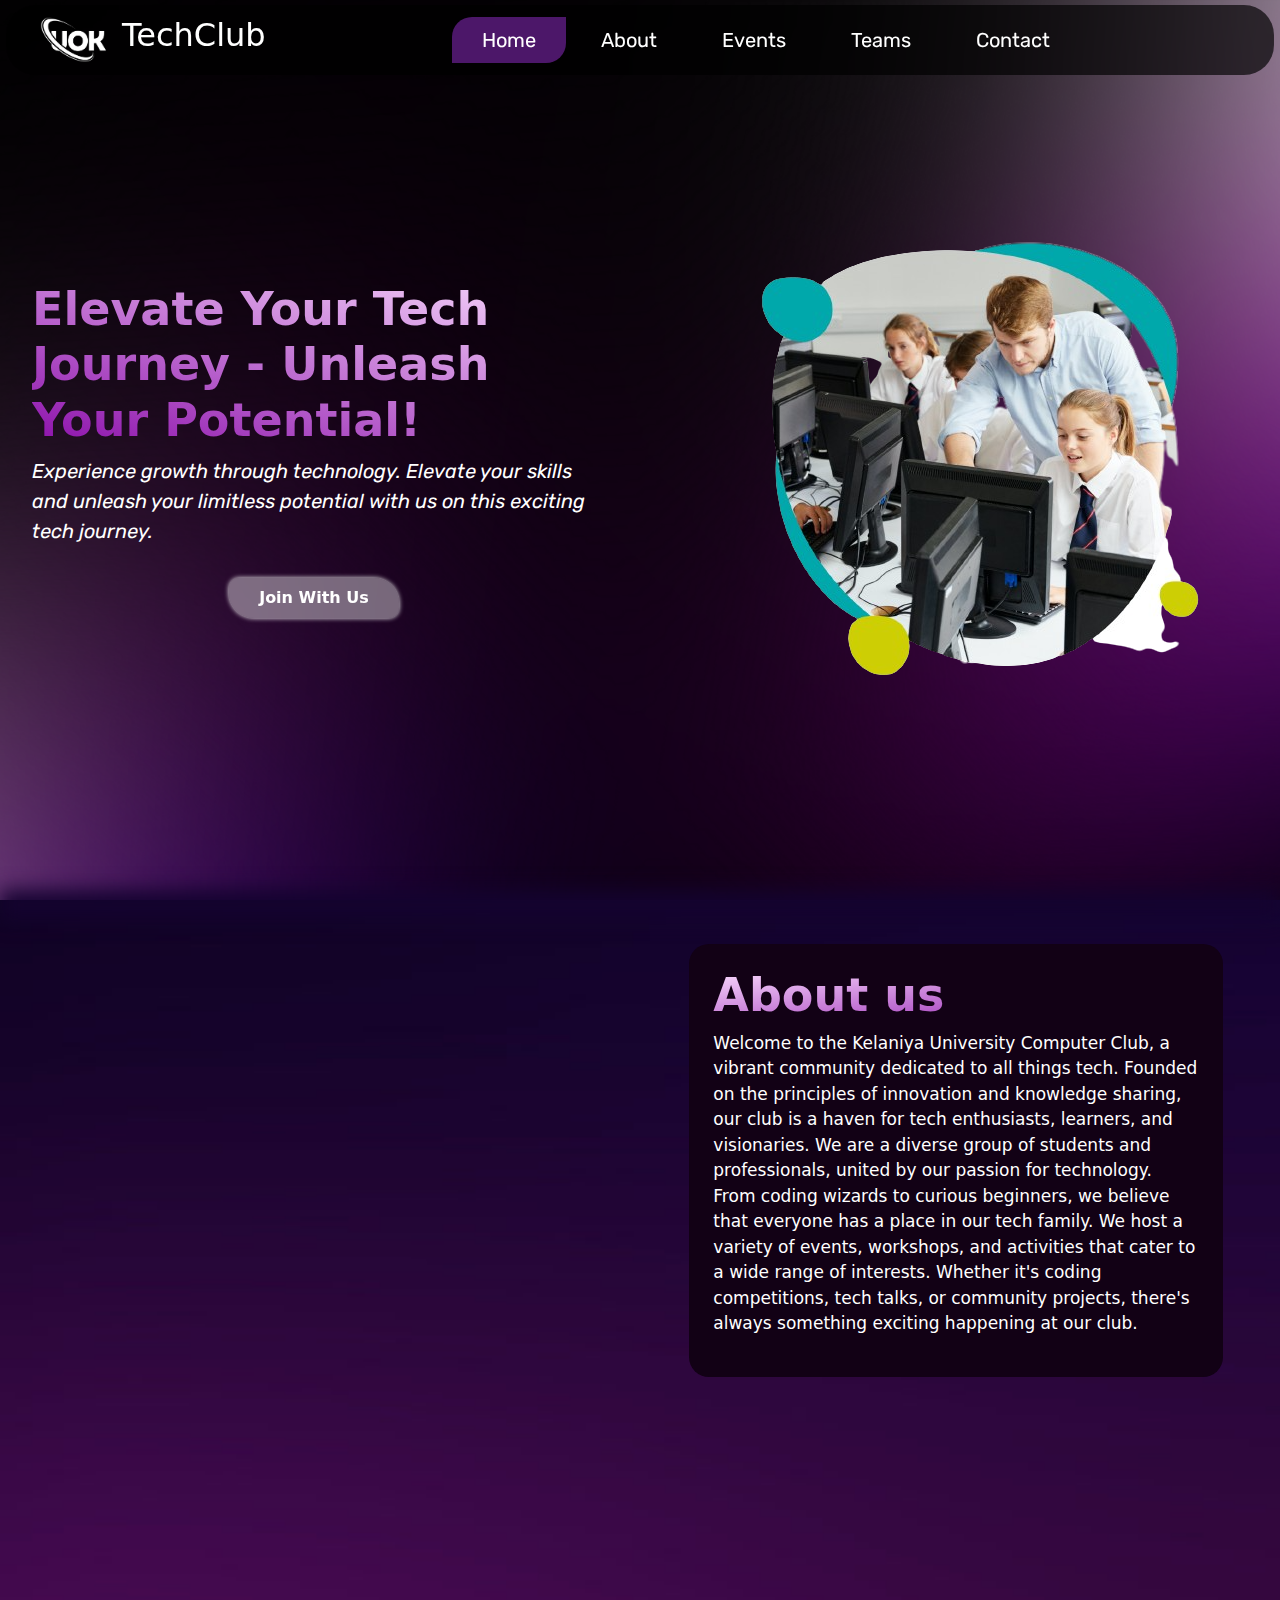
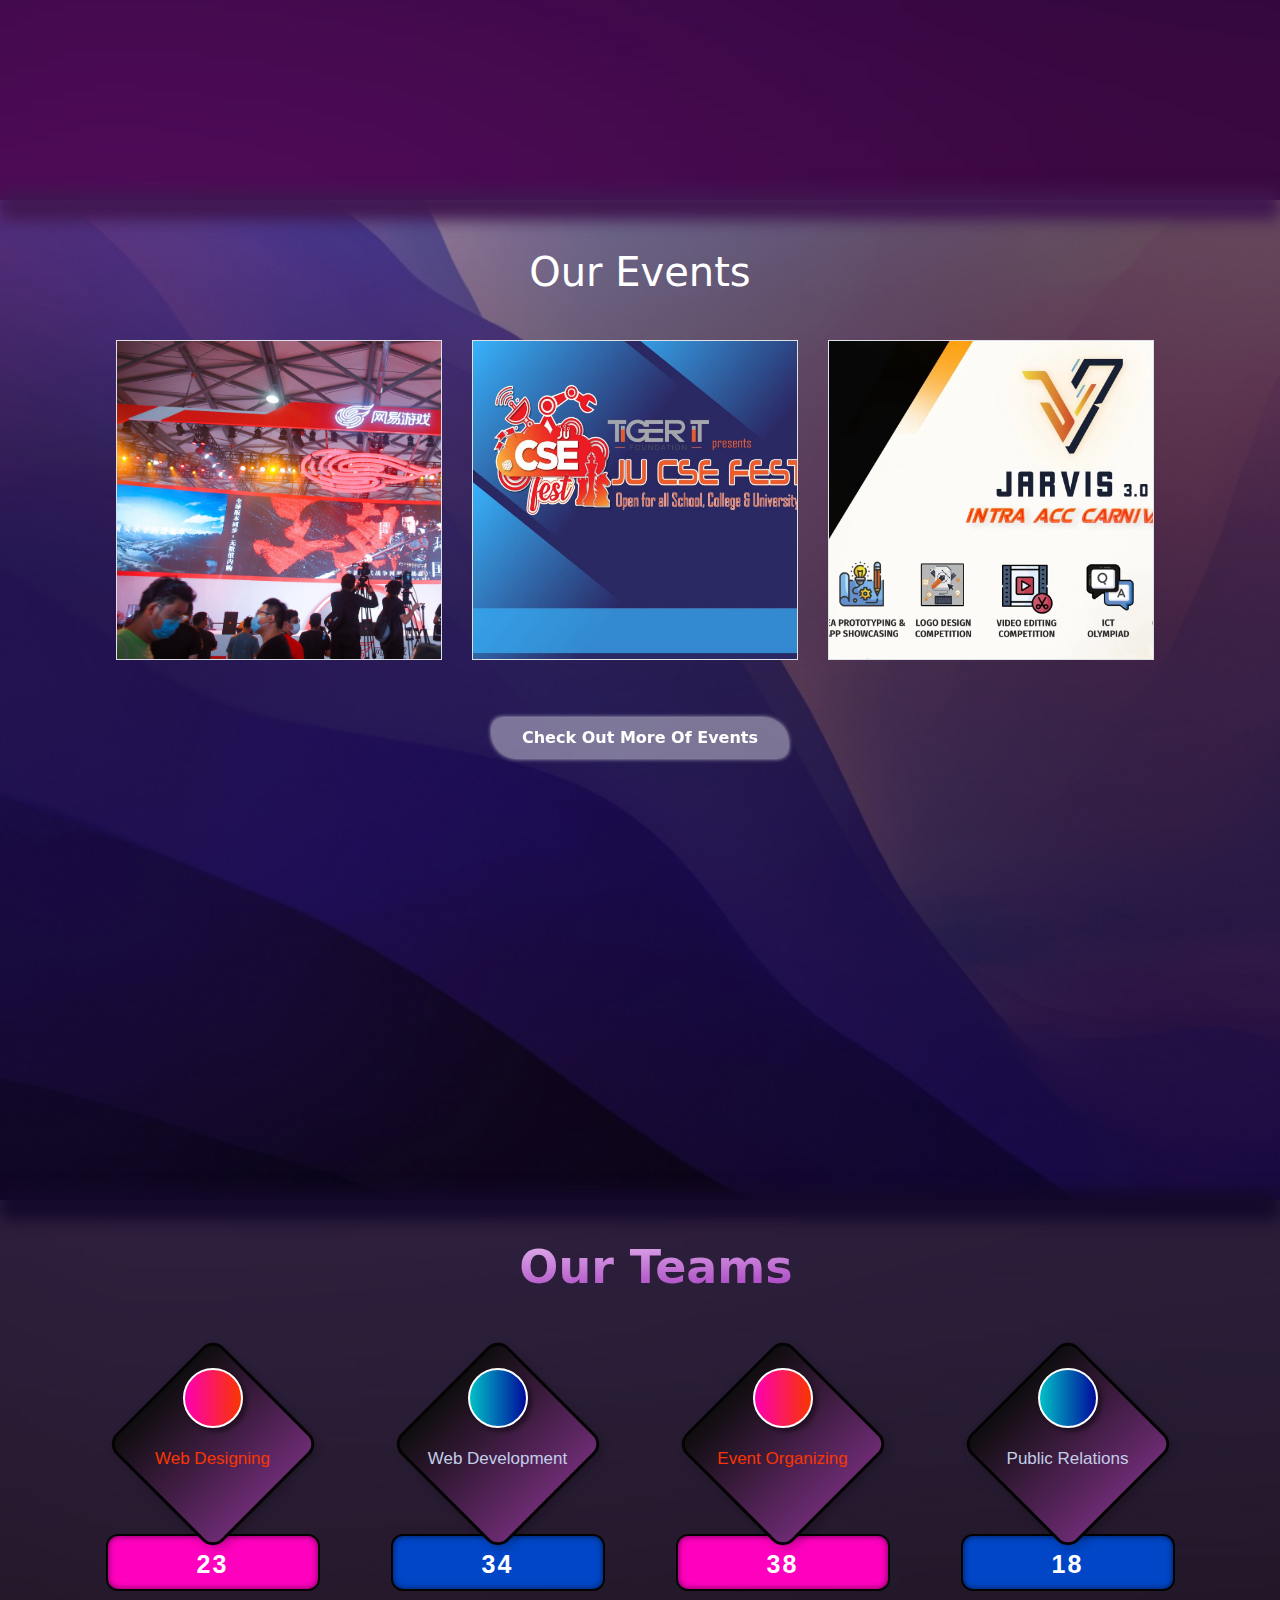
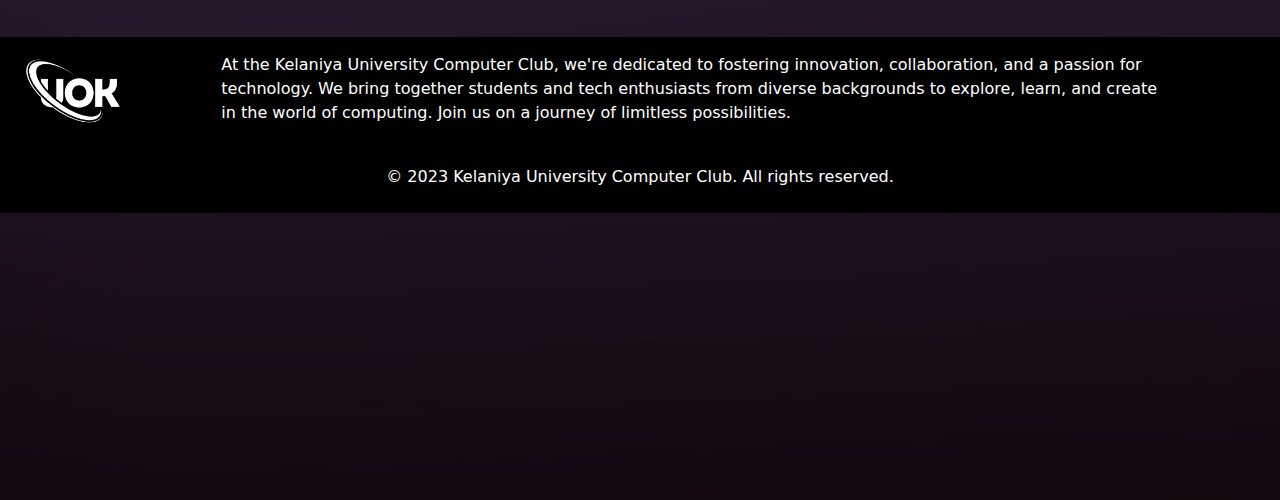
<file: index.html>
<!DOCTYPE html>
<html lang="en">
  <head>
    <meta charset="UTF-8" />
    <meta name="viewport" content="width=device-width, initial-scale=1.0" />
    <link rel="stylesheet" href="./styles/bootstrap.min.css" />
    <link rel="stylesheet" href="./styles/main.css" />
    <link rel="stylesheet" href="styles/login.css" />
    <link rel="shortcut icon" href="img/kelaniya.png" type="image/x-icon" />
    <script
      src="https://cdnjs.cloudflare.com/ajax/libs/jquery/3.7.1/jquery.min.js"
      integrity="sha512-v2CJ7UaYy4JwqLDIrZUI/4hqeoQieOmAZNXBeQyjo21dadnwR+8ZaIJVT8EE2iyI61OV8e6M8PP2/4hpQINQ/g=="
      crossorigin="anonymous"
      referrerpolicy="no-referrer"
    ></script>
    <link
      rel="stylesheet"
      href="https://cdnjs.cloudflare.com/ajax/libs/font-awesome/6.4.2/css/all.min.css"
      integrity="sha512-z3gLpd7yknf1YoNbCzqRKc4qyor8gaKU1qmn+CShxbuBusANI9QpRohGBreCFkKxLhei6S9CQXFEbbKuqLg0DA=="
      crossorigin="anonymous"
      referrerpolicy="no-referrer"
    />
    <script src="scripts/main.js"></script>

    <link href="https://unpkg.com/aos@2.3.1/dist/aos.css" rel="stylesheet" />
    <script src="https://unpkg.com/aos@2.3.1/dist/aos.js"></script>

    <title>TechCLUB</title>
  </head>
  <body>
    <header>
      <div class="d-flex align-items-center tech">
        <img src="img/logo.png" alt="" class="logo d-none d-lg-flex" />
        <h2>TechClub</h2>
      </div>
      <nav class="nav-list d-none d-lg-flex">
        <a href="#" class="active">Home</a>
        <a href="about.html">About</a>
        <a href="event.html">Events</a>
        <a href="teams.html">Teams</a>
        <a href="contact.html">Contact</a>
      </nav>
      <a href="about.html">
        <i class="fa-solid fa-circle-info d-flex d-lg-none"></i>
      </a>
      <a href="event.html"
        ><i class="fa-solid fa-camera d-flex d-lg-none"></i
      ></a>
      <a href="teams.html"
        ><i class="fa-solid fa-users d-flex d-lg-none"></i
      ></a>
      <a href="contact.html"
        ><i class="fa-solid fa-phone-volume d-flex d-lg-none"></i
      ></a>
    </header>

    <main>
      <section id="home">
        <div class="row min-vh-100">
          <div
            class="col-12 col-lg-6 min-vh-100 d-flex justify-content-center align-items-center"
          >
            <div class="p-3 m-3">
              <span class="slogan">
                <h1>Elevate Your Tech Journey - Unleash Your Potential!</h1>
                <p>
                  Experience growth through technology. Elevate your skills and
                  unleash your limitless potential with us on this exciting tech
                  journey.
                </p>
              </span>
              <div class="row">
                <div class="col-12 d-flex justify-content-center">
                  <a href="login.html"
                    ><button class="btn btn-primary mt-3">
                      Join With Us
                    </button></a
                  >
                </div>
              </div>
            </div>
          </div>
          <div
            class="col-12 col-lg-6 min-vh-100 d-flex justify-content-center align-items-center"
          >
            
            <img src="./img/home.png" class="img-fluid" />
          </div>
        </div>
      </section>
      <section id="about" class="min-vh-100">
        <div class="row">
          <div class="row d-flex justify-content-center align-items-center">
            <div class="col-12 col-lg-6 m-2 p-5" data-aos="fade-right">
              <img src="img/batch.jpg" alt="" class="w-100" />
            </div>
            <div class="col-12 col-lg-5 p-5 p-lg-4 m-5 m-lg-4 about-text">
              <h1>About us</h1>
              <p>
                Welcome to the Kelaniya University Computer Club, a vibrant
                community dedicated to all things tech. Founded on the
                principles of innovation and knowledge sharing, our club is a
                haven for tech enthusiasts, learners, and visionaries. We are a
                diverse group of students and professionals, united by our
                passion for technology. From coding wizards to curious
                beginners, we believe that everyone has a place in our tech
                family. We host a variety of events, workshops, and activities
                that cater to a wide range of interests. Whether it's coding
                competitions, tech talks, or community projects, there's always
                something exciting happening at our club.
              </p>
            </div>
          </div>
        </div>
      </section>
      <section id="events">
        <div class="row d-flex">
          <div class="col-12 event-title p-5">
            <h1>Our Events</h1>
          </div>
          <div class="col-12 event-container min-vh-100">
            <div class="row d-flex justify-content-center">
              <div
                class="col-8 col-lg-3 border position-relative d-flex justify-content-center align-items-center img1"
              >
                <div
                  class="position-absolute bg-black fs-3 d-none p-2 rounded-5 title-container"
                >
                  CYBER GAMING FIRST
                </div>
              </div>
              <div
                class="col-8 col-lg-3 border position-relative d-flex justify-content-center align-items-center img2"
              >
                <div
                  class="position-absolute bg-black fs-3 d-none p-2 rounded-5 title-container"
                >
                  CS FESTIVAL
                </div>
              </div>
              <div
                class="col-8 col-lg-3 border position-relative d-flex justify-content-center align-items-center img3"
              >
                <div
                  class="position-absolute bg-black fs-3 d-none p-2 rounded-5 title-container"
                >
                  JARVIS
                </div>
              </div>
            </div>
            <div class="d-flex justify-content-center">
              <a href="event.html"
                ><button class="btn btn-primary mt-1 mt-lg-5">
                  Check Out More Of Events
                </button></a
              >
            </div>
          </div>
        </div>
      </section>
      <section id="teams" class="min-vh-100">
        <div class="row">
          <div class="col-12 m-3 p-4 team-text">
            <h1>Our Teams</h1>
          </div>
        </div>
        <div class="container">
          <div class="row">
            <div class="col-md-3 col-sm-6">
              <div class="counter">
                <div class="counter-content">
                  <div class="counter-icon">
                    <i class="fa fa-globe"></i>
                  </div>
                  <h3>Web Designing</h3>
                </div>
                <span class="counter-value">23</span>
              </div>
            </div>
            <div class="col-md-3 col-sm-6">
              <div class="counter green">
                <div class="counter-content">
                  <div class="counter-icon">
                    <i class="fa-solid fa-laptop-code"></i>
                  </div>
                  <h3>Web Development</h3>
                </div>
                <span class="counter-value">34</span>
              </div>
            </div>
            <div class="col-md-3 col-sm-6">
              <div class="counter">
                <div class="counter-content">
                  <div class="counter-icon">
                    <i class="fa-solid fa-camera-retro"></i>
                  </div>
                  <h3>Event Organizing</h3>
                </div>
                <span class="counter-value">38</span>
              </div>
            </div>
            <div class="col-md-3 col-sm-6" id="countdown-placeholder">
              <div class="counter green">
                <div class="counter-content">
                  <div class="counter-icon">
                    <i class="fa-solid fa-person"></i>
                  </div>
                  <h3>Public Relations</h3>
                </div>
                <span class="counter-value">18</span>
              </div>
            </div>
          </div>
        </div>
        <div class="row bg-black mt-5">
          <footer class="">
            <div class="row">
              <div class="col-2 p-3">
                <img src="img/logo.png" alt="" class="w-75 d-none d-lg-flex" />
              </div>

              <div class="col-12 col-lg-9 p-4 p-lg-3">
                <p>
                  At the Kelaniya University Computer Club, we're dedicated to
                  fostering innovation, collaboration, and a passion for
                  technology. We bring together students and tech enthusiasts
                  from diverse backgrounds to explore, learn, and create in the
                  world of computing. Join us on a journey of limitless
                  possibilities.
                </p>
              </div>
            </div>

            <div class="row media-icon">
              <div class="col-12 d-flex justify-content-center">
                <i class="fa-brands fa-square-facebook me-5"></i>
                <i class="fa-brands fa-square-instagram me-5"></i>
                <i class="fa-brands fa-twitter me-4"></i>
              </div>
            </div>
            <div class="row m-2">
              <p class="coryright-phara">
                &copy; 2023 Kelaniya University Computer Club. All rights
                reserved.
              </p>
            </div>
          </footer>
        </div>
      </section>
      <section id="contact"></section>
    </main>

    <script>
      AOS.init();
    </script>
  </body>
</html>
</file>
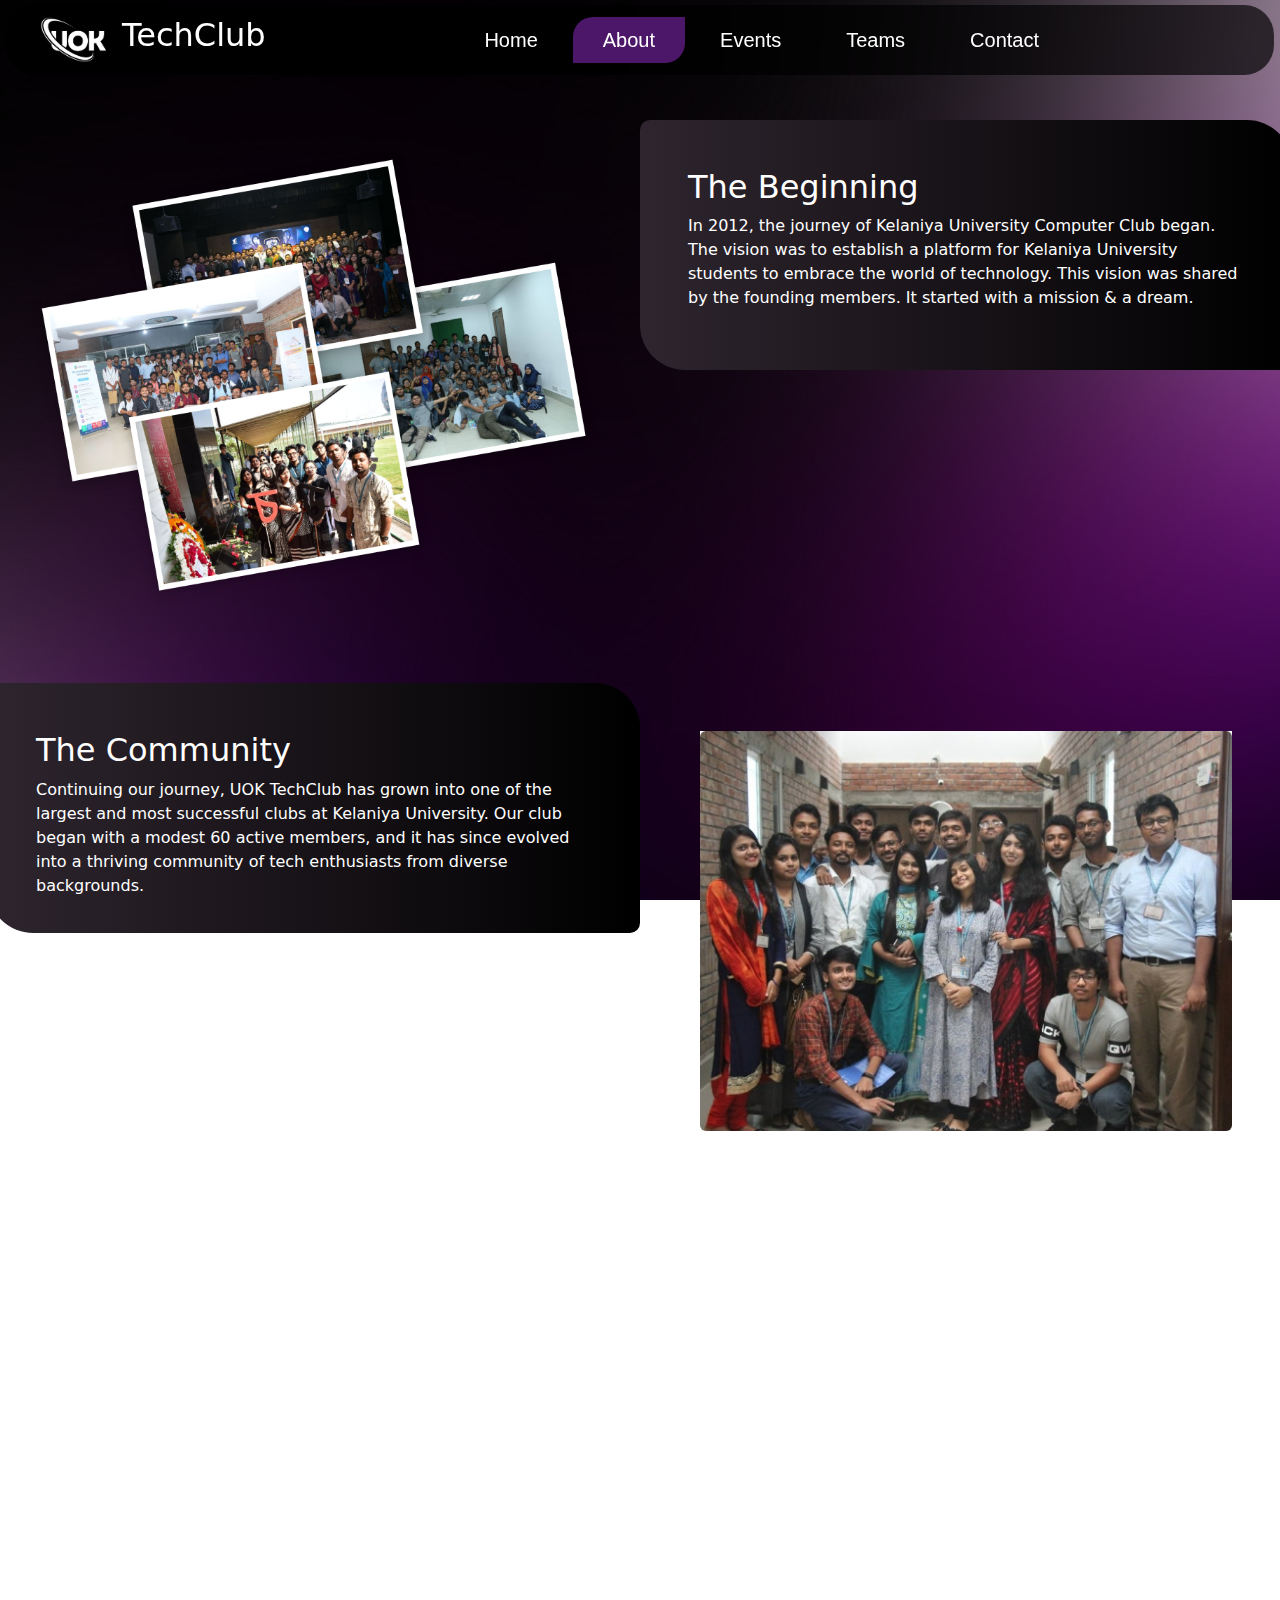
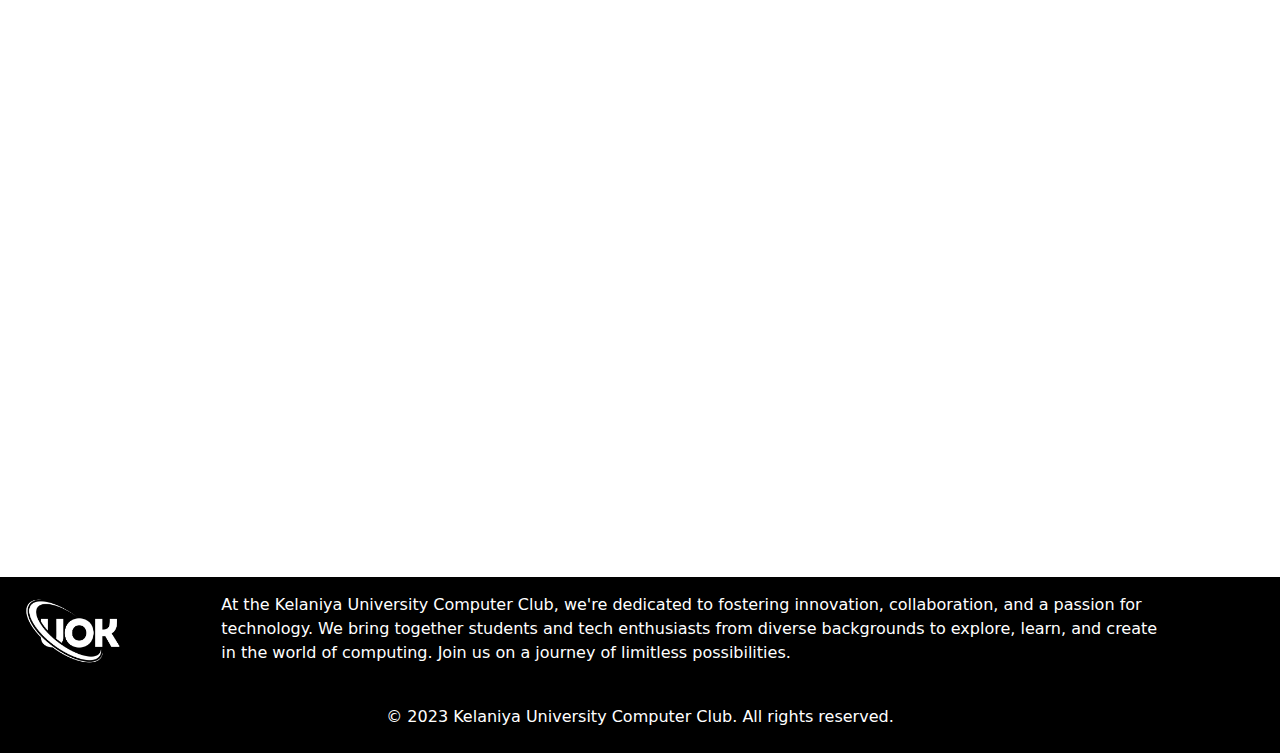
<file: about.html>
<!DOCTYPE html>
<html lang="en">
  <head>
    <meta charset="UTF-8" />
    <meta name="viewport" content="width=device-width, initial-scale=1.0" />
    <link rel="shortcut icon" href="img/kelaniya.png" type="image/x-icon">
    <link rel="stylesheet" href="styles/about.css" />
    <link rel="stylesheet" href="styles/bootstrap.min.css" />
    <link
      rel="stylesheet"
      href="https://cdnjs.cloudflare.com/ajax/libs/font-awesome/6.4.2/css/all.min.css"
      integrity="sha512-z3gLpd7yknf1YoNbCzqRKc4qyor8gaKU1qmn+CShxbuBusANI9QpRohGBreCFkKxLhei6S9CQXFEbbKuqLg0DA=="
      crossorigin="anonymous"
      referrerpolicy="no-referrer"
    />
    <link href="https://unpkg.com/aos@2.3.1/dist/aos.css" rel="stylesheet" />
    <script src="https://unpkg.com/aos@2.3.1/dist/aos.js"></script>

    <title>About</title>
  </head>
  <body>
    <header>
      <div class="d-flex align-items-center">
        <img src="img/logo.png" alt="" class="logo d-none d-lg-flex" />
        <h2>TechClub</h2>
      </div>
      <nav class="nav-list d-none d-lg-flex">
        <a href="index.html">Home</a>
        <a href="#" class="active">About</a>
        <a href="event.html">Events</a>
        <a href="teams.html">Teams</a>
        <a href="contact.html">Contact</a>
      </nav>
      <a href="index.html"
          ><i class="fa-solid fa-house d-flex d-lg-none"></i
        ></a>
      <a href="event.html"
        ><i class="fa-solid fa-camera d-flex d-lg-none"></i
      ></a>
      <a href="teams.html"
        ><i class="fa-solid fa-users d-flex d-lg-none"></i
      ></a>
      <a href="contact.html"
      ><i class="fa-solid fa-phone-volume d-flex d-lg-none"></i
    ></a>
    </header>

    <section id="info">
      <!--start  -->
      <div class="section info">
        <div class="layer"></div>
        <div class="content">
          <div class="box row">
            <div class="box-img oddbimg col-12 col-lg-6" data-aos="fade-up-right">
              <img src="img/history.png" alt=""  class="w-100 p-3 p-lg-4" />
            </div>
            <div class="box-content oddbcon col-12 col-lg-6 p-5" data-aos="fade-left">
              <h2>The Beginning</h2>
              <p>
                In 2012, the journey of Kelaniya University Computer Club began.
                The vision was to establish a platform for Kelaniya University
                students to embrace the world of technology. This vision was
                shared by the founding members. It started with a mission & a
                dream.
              </p>
            </div>
          </div>

          <div class="box row mb-5 mt-5">
            
            <div class="box-content evenbcon col-12 col-lg-6 p-5 order-1 order-lg-0" data-aos="fade-right" data-aos-delay="150">
              <h2>The Community</h2>
              <p>
                Continuing our journey, UOK TechClub has grown into one of the
                largest and most successful clubs at Kelaniya University. Our
                club began with a modest 60 active members, and it has since
                evolved into a thriving community of tech enthusiasts from
                diverse backgrounds.
              </p>
            </div>

            <div class="box-img evenbimg col-12 col-lg-6 order-0 order-lg-1" data-aos="fade-up-left" data-aos-delay="150">
              <img src="img/batch.jpg" alt="" class="w-100 p-3 p-lg-5"/>
            </div>
          </div>

          <div class="box row">
            <div class="box-img oddbimg col-12 col-lg-6" data-aos="fade-up-right" data-aos-delay="350">
              <img src="img/vission.jpg" alt="" class="w-100 p-3 p-lg-5"/>
            </div>
            <div class="box-content oddbcon col-12 col-lg-6 p-5" data-aos="fade-left" data-aos-delay="350">
              <h2>Our Vission</h2>
              <p>
                To be the driving force behind technological innovation and
                excellence at Kelaniya University, empowering students to shape
                a brighter future through technology.
              </p>
            </div>
          </div>

          <div class="box row">
            
            <div class="box-content evenbcon col-12 col-lg-6 p-5 order-1 order-lg-0" data-aos="fade-right" data-aos-delay="400">
              <h2>Our Mission</h2>
              <p>
                UOK TechClub started with a mission committed to its members to
                introduce them to the ever-changing information and technology
                world. We believe one always must stay rationalized if he/she
                wants to subsist in today’s competitive technology driven world.
              </p>
            </div>
            <div class="box-img evenbimg col-12 col-lg-6 order-0 order-lg-1" data-aos="fade-up-left" data-aos-delay="400">
              <img src="img/mission.jpg" alt="" class="w-100 p-3 p-lg-5"/>
            </div>
          </div>
        </div>
      </div>
    </section>
    <div class="row bg-black">
      <footer class="">
        <div class="row">
          <div class="col-2 p-3">
            <img src="img/logo.png" alt="" class="w-75 d-none d-lg-flex" />
          </div>

          <div class="col-12 col-lg-9 p-4 p-lg-3">
            <p>
              At the Kelaniya University Computer Club, we're dedicated to
              fostering innovation, collaboration, and a passion for technology.
              We bring together students and tech enthusiasts from diverse
              backgrounds to explore, learn, and create in the world of
              computing. Join us on a journey of limitless possibilities.
            </p>
          </div>
        </div>

        <div class="row media-icon">
          <div class="col-12 d-flex justify-content-center">
            <i class="fa-brands fa-square-facebook me-5"></i>
            <i class="fa-brands fa-square-instagram me-5"></i>
            <i class="fa-brands fa-twitter me-4"></i>
          </div>
        </div>
        <div class="row m-2">
          <p class="coryright-phara">
            &copy; 2023 Kelaniya University Computer Club. All rights reserved.
          </p>
        </div>
      </footer>
    </div>
    <script>
      AOS.init();
    </script>
  </body>
</html>
</file>
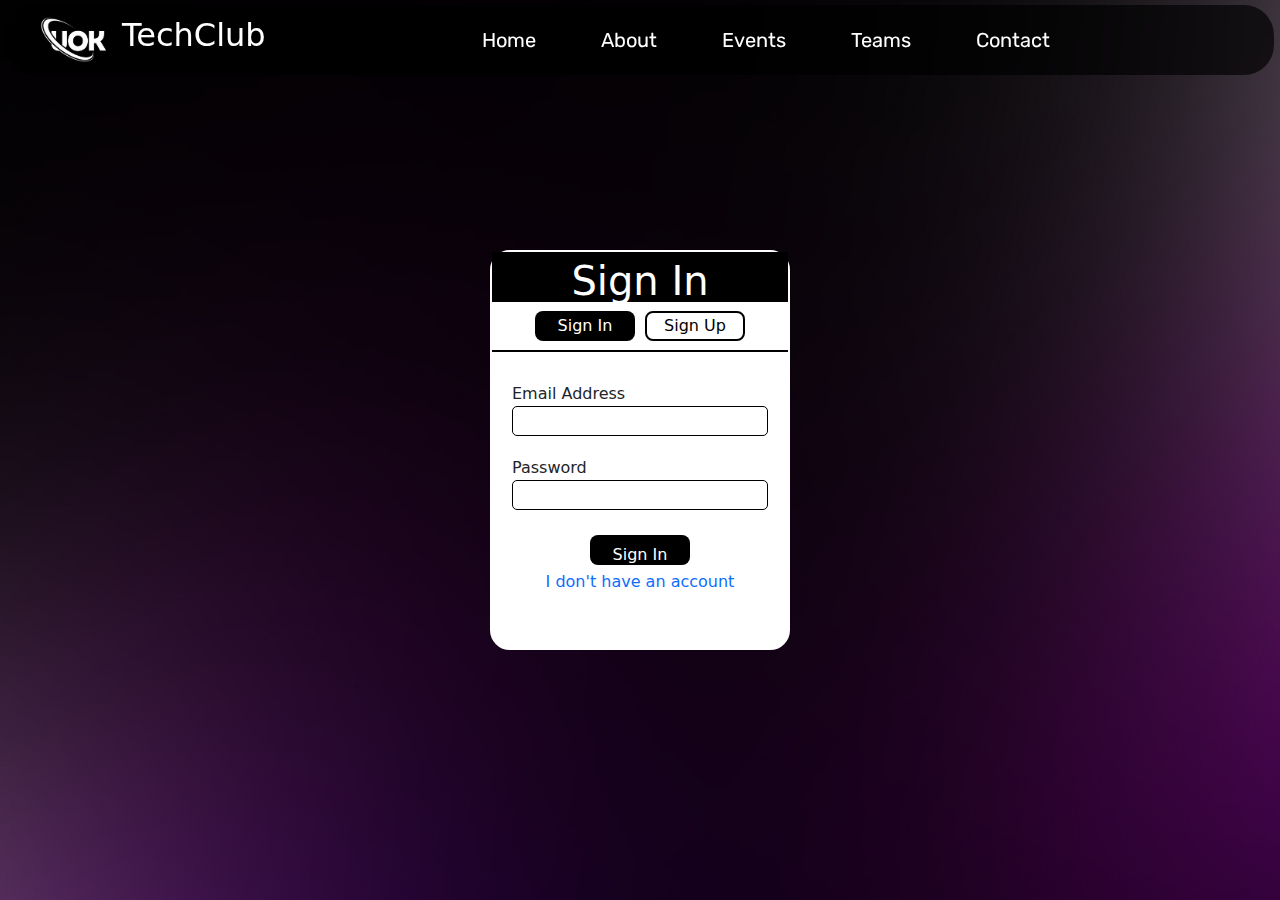
<file: login.html>
<!DOCTYPE html>
<html lang="en">
  <head>
    <meta charset="UTF-8" />
    <meta http-equiv="X-UA-Compatible" content="IE=edge" />
    <meta name="viewport" content="width=device-width, initial-scale=1.0" />
    <link rel="stylesheet" href="styles/login.css" />
    <link rel="stylesheet" href="styles/main.css" />
    <link rel="stylesheet" href="styles/bootstrap.min.css" />
    <link
      rel="stylesheet"
      href="https://cdnjs.cloudflare.com/ajax/libs/font-awesome/6.4.2/css/all.min.css"
      integrity="sha512-z3gLpd7yknf1YoNbCzqRKc4qyor8gaKU1qmn+CShxbuBusANI9QpRohGBreCFkKxLhei6S9CQXFEbbKuqLg0DA=="
      crossorigin="anonymous"
      referrerpolicy="no-referrer"
    />
    <title>Login</title>
  </head>
  <body>
    <div class="coontainer">
      <header>
        <div class="d-flex align-items-center tech">
          <img src="img/logo.png" alt="" class="logo d-none d-lg-flex" />
          <h2>TechClub</h2>
        </div>
        <nav class="nav-list d-none d-lg-flex">
          <a href="index.html">Home</a>
          <a href="about.html">About</a>
          <a href="event.html">Events</a>
          <a href="teams.html">Teams</a>
          <a href="contact.html">Contact</a>
        </nav>
        <a href="index.html"
          ><i class="fa-solid fa-house d-flex d-lg-none"></i
        ></a>
        <a href="event.html"
          ><i class="fa-solid fa-camera d-flex d-lg-none"></i
        ></a>
        <a href="teams.html"
          ><i class="fa-solid fa-users d-flex d-lg-none"></i
        ></a>
        <a href="contact.html"
          ><i class="fa-solid fa-phone-volume d-flex d-lg-none"></i
        ></a>
      </header>
      <div class="box">
        <div class="heading-container">
          <h1 class="heading">Sign In</h1>
        </div>
        <div class="button-set">
          <button type="button" class="button login-button">Sign In</button>
          <button type="button" class="button register-button">Sign Up</button>
        </div>
        <div class="form">
          <div class="group">
            <label>Email Address</label>
            <input type="text" class="input-form" />
          </div>
          <div class="group">
            <label>Password</label>
            <input type="password" class="input-form" />
          </div>
          <div class="group group-inline">
            <button type="button" class="button login-button btn-medium">
              Sign In
            </button>
            <a href="#" class="register">I don't have an account</a>
          </div>
        </div>
      </div>
    </div>
  </body>
</html>
</file>
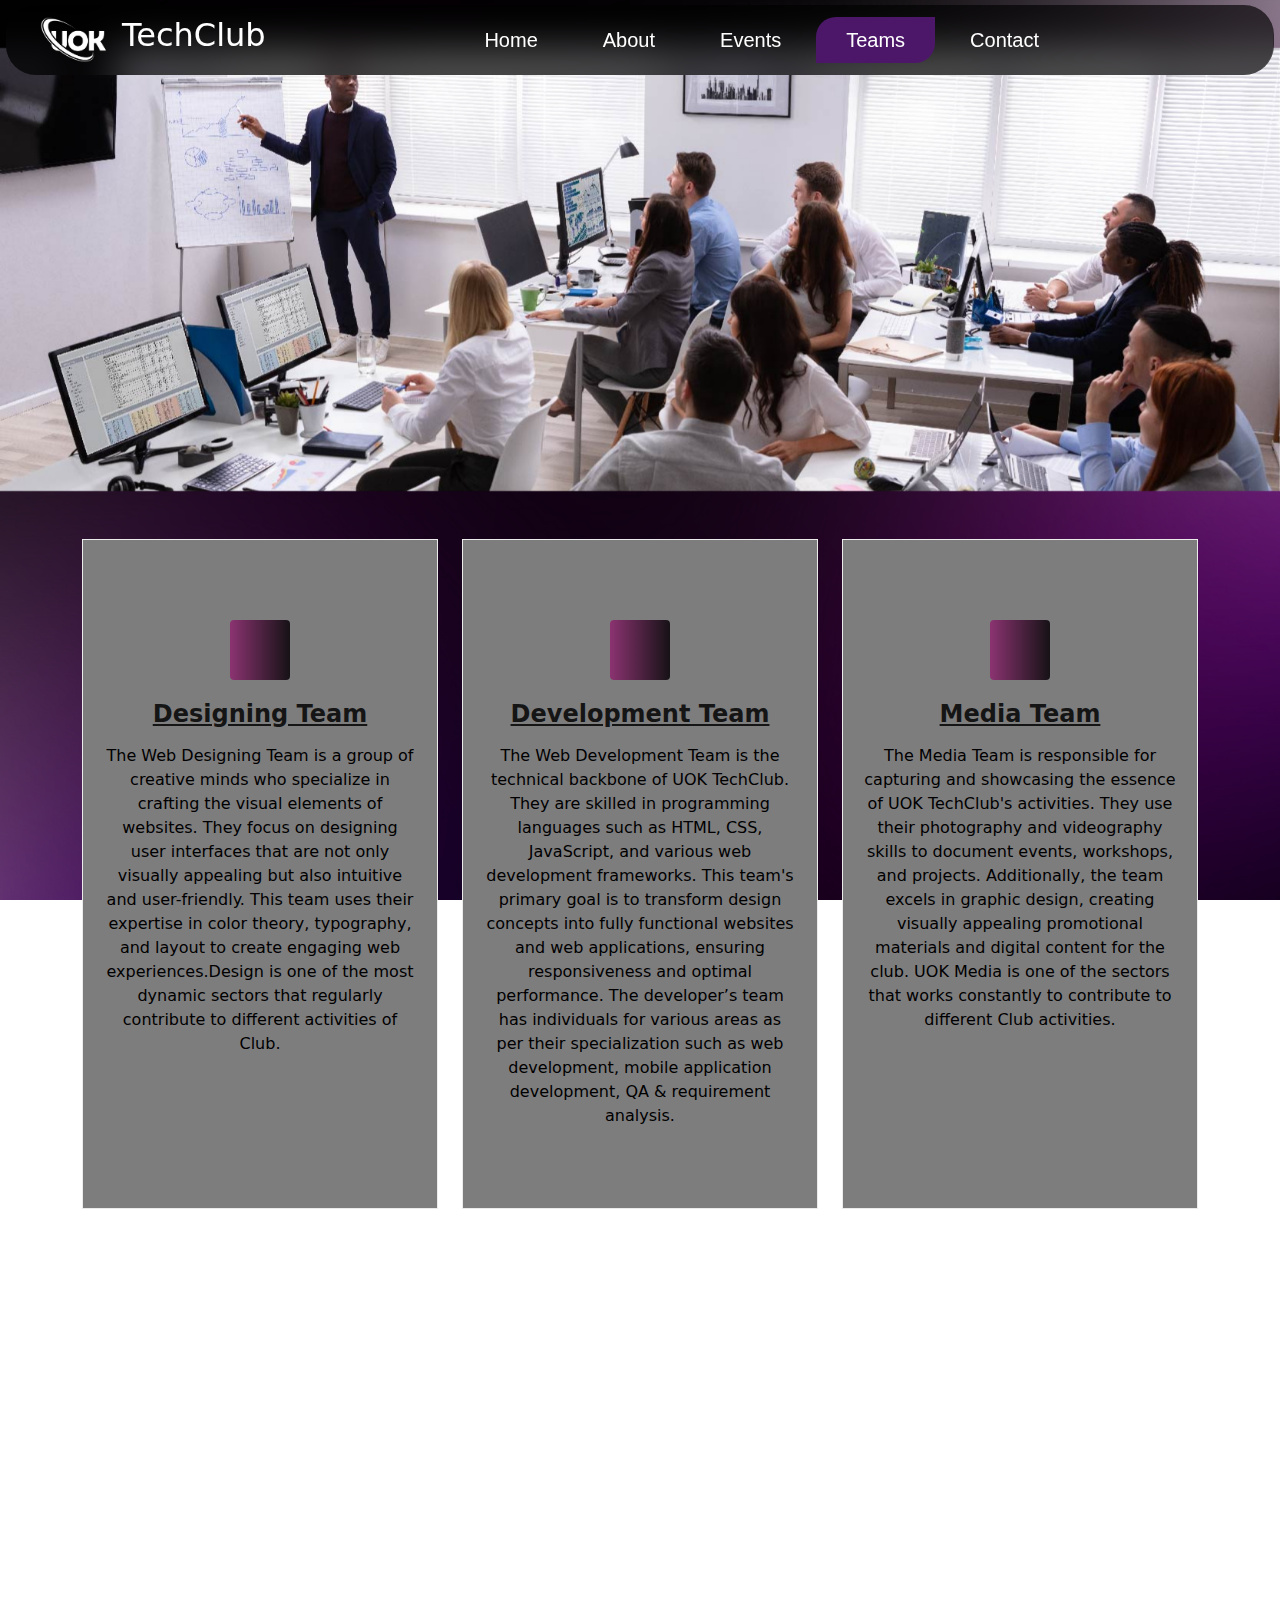
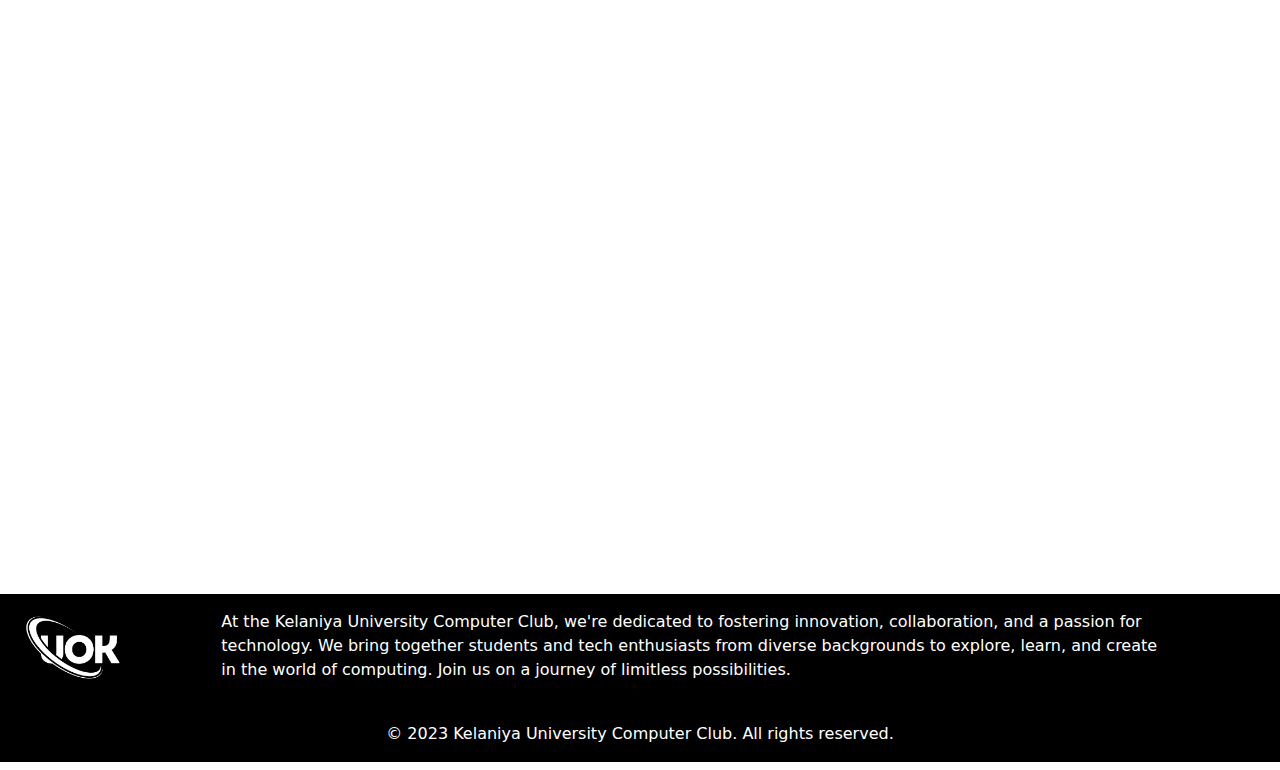
<file: teams.html>
<!DOCTYPE html>
<html lang="en">
  <head>
    <meta charset="UTF-8" />
    <meta name="viewport" content="width=device-width, initial-scale=1.0" />
    <link rel="shortcut icon" href="img/kelaniya.png" type="image/x-icon">
    <link rel="stylesheet" href="styles/teams.css" />
    <link rel="stylesheet" href="styles/login.css" />
    <link rel="stylesheet" href="styles/bootstrap.min.css" />
    <link
      rel="stylesheet"
      href="https://cdnjs.cloudflare.com/ajax/libs/font-awesome/6.4.2/css/all.min.css"
      integrity="sha512-z3gLpd7yknf1YoNbCzqRKc4qyor8gaKU1qmn+CShxbuBusANI9QpRohGBreCFkKxLhei6S9CQXFEbbKuqLg0DA=="
      crossorigin="anonymous"
      referrerpolicy="no-referrer"
    />
    <link href="https://unpkg.com/aos@2.3.1/dist/aos.css" rel="stylesheet" />
    <script src="https://unpkg.com/aos@2.3.1/dist/aos.js"></script>

    <title>Teams</title>
  </head>
  <body>
    <header>
      <div class="d-flex align-items-center">
        <img src="img/logo.png" alt="" class="logo d-none d-lg-flex" />
        <h2>TechClub</h2>
      </div>
      <nav class="nav-list d-none d-lg-flex">
        <a href="index.html">Home</a>
        <a href="about.html">About</a>
        <a href="event.html">Events</a>
        <a href="#" class="active">Teams</a>
        <a href="contact.html">Contact</a>
      </nav>
      <a href="index.html"
        ><i class="fa-solid fa-house d-flex d-lg-none"></i
      ></a>
      <a href="about.html">
        <i class="fa-solid fa-circle-info d-flex d-lg-none"></i>
      </a>
      <a href="event.html"
        ><i class="fa-solid fa-camera d-flex d-lg-none"></i
      ></a>
      <a href="contact.html"
        ><i class="fa-solid fa-phone-volume d-flex d-lg-none"></i
      ></a>
    </header>

    <section id="services" class="services">
      <div data-aos="fade-down">
        <!-- <div class="layer"></div> -->
        <img src="img/teambg.jpg" alt="" class="w-100 mt-5 mb-5" />
      </div>
      <div class="container" data-aos="fade-up">
        <div class="section-title"></div>

        <div class="row">
          <div
            class="col-lg-4 col-md-6 d-flex align-items-stretch"
            data-aos="zoom-in"
            data-aos-delay="100"
          >
            <div class="icon-box">
              <div class="icon">
                <i class="fa fa-globe"></i>
              </div>

              <h4><a href="" class="topic">Designing Team</a></h4>
              <p>
                The Web Designing Team is a group of creative minds who
                specialize in crafting the visual elements of websites. They
                focus on designing user interfaces that are not only visually
                appealing but also intuitive and user-friendly. This team uses
                their expertise in color theory, typography, and layout to
                create engaging web experiences.Design is one of the most
                dynamic sectors that regularly contribute to different
                activities of Club.
              </p>
            </div>
          </div>

          <div
            class="col-lg-4 col-md-6 d-flex align-items-stretch mt-4 mt-md-0"
            data-aos="zoom-in"
            data-aos-delay="200"
          >
            <div class="icon-box">
              <div class="icon">
                <i class="fa-solid fa-laptop-code"></i>
              </div>
              <h4><a href="" class="topic">Development Team</a></h4>
              <p>
                The Web Development Team is the technical backbone of UOK
                TechClub. They are skilled in programming languages such as
                HTML, CSS, JavaScript, and various web development frameworks.
                This team's primary goal is to transform design concepts into
                fully functional websites and web applications, ensuring
                responsiveness and optimal performance. The developer’s team has
                individuals for various areas as per their specialization such
                as web development, mobile application development, QA &
                requirement analysis.
              </p>
            </div>
          </div>

          <div
            class="col-lg-4 col-md-6 d-flex align-items-stretch mt-4 mt-lg-0"
            data-aos="zoom-in"
            data-aos-delay="300"
          >
            <div class="icon-box">
              <div class="icon">
                <i class="fa-solid fa-camera-retro"></i>
              </div>
              <h4><a href="" class="topic">Media Team</a></h4>
              <p>
                The Media Team is responsible for capturing and showcasing the
                essence of UOK TechClub's activities. They use their photography
                and videography skills to document events, workshops, and
                projects. Additionally, the team excels in graphic design,
                creating visually appealing promotional materials and digital
                content for the club. UOK Media is one of the sectors that works
                constantly to contribute to different Club activities.
              </p>
            </div>
          </div>

          <div
            class="col-lg-4 col-md-6 d-flex align-items-stretch mt-4"
            data-aos="zoom-in"
            data-aos-delay="100"
          >
            <div class="icon-box">
              <div class="icon">
                <i class="fa-solid fa-clapperboard"></i>
              </div>
              <h4><a href="" class="topic">Event Organizer Team</a></h4>
              <p>
                The Event Organizing Team is a dynamic group of individuals who
                excel in planning, coordinating, and executing various club
                activities. They are detail-oriented and ensure that events run
                seamlessly, from conceptualization and logistics management to
                participant engagement and post-event evaluation. UOK Event team
                is filled with energetic people who work hard to make every
                event successful on behalf of the club.
              </p>
            </div>
          </div>

          <div
            class="col-lg-4 col-md-6 d-flex align-items-stretch mt-4"
            data-aos="zoom-in"
            data-aos-delay="200"
          >
            <div class="icon-box">
              <div class="icon">
                <i class="fa-solid fa-person"></i>
              </div>
              <h4><a href="" class="topic">Public Relation Team</a></h4>
              <p>
                The Public Relations Team serves as the voice and face of UOK
                TechClub to the wider community. They manage external
                communications, maintain relationships with sponsors and
                partners, and promote the club's initiatives. Their role is
                vital in building a positive public image and expanding the
                club's reach. UOK Public Relations Team keeps the flow going
                inside Club.
              </p>
            </div>
          </div>

          <div
            class="col-lg-4 col-md-6 d-flex align-items-stretch mt-4"
            data-aos="zoom-in"
            data-aos-delay="300"
          >
            <div class="icon-box">
              <div class="icon">
                <i class="fa-solid fa-lightbulb"></i>
              </div>
              <h4><a href="" class="topic">Innovation and Projects Team</a></h4>
              <p>
                The Innovation and Projects Team is the engine of innovation
                within UOK TechClub. They are passionate about exploring
                emerging technologies, conducting research, and initiating
                practical projects. This team takes on ambitious challenges,
                develops innovative solutions, and contributes to the tech
                community through their hands-on work.
              </p>
            </div>
          </div>
        </div>
      </div>
      <div class="d-flex justify-content-center align-items-center p-4" data-aos="zoom-in-down">
        <iframe
          class=""
          width="560"
          height="315"
          src="https://www.youtube.com/embed/FbSZf4i5rJw?si=-oBYZsOLbVkqmYpA"
          title="YouTube video player"
          frameborder="0"
          allow="accelerometer; autoplay; clipboard-write; encrypted-media; gyroscope; picture-in-picture; web-share"
          allowfullscreen
        ></iframe>
      </div>
    </section>

    <footer class="bg-black mb-0">
      <div class="row">
        <div class="col-2 p-3">
          <img src="img/logo.png" alt="" class="w-75 d-none d-lg-flex" />
        </div>

        <div class="col-12 col-lg-9 p-4 p-lg-3">
          <p>
            At the Kelaniya University Computer Club, we're dedicated to
            fostering innovation, collaboration, and a passion for technology.
            We bring together students and tech enthusiasts from diverse
            backgrounds to explore, learn, and create in the world of computing.
            Join us on a journey of limitless possibilities.
          </p>
        </div>
      </div>

      <div class="row media-icon">
        <div class="col-12 d-flex justify-content-center">
          <i class="fa-brands fa-square-facebook me-5"></i>
          <i class="fa-brands fa-square-instagram me-5"></i>
          <i class="fa-brands fa-twitter me-4"></i>
        </div>
      </div>
      <div class="row m-2">
        <p class="coryright-phara">
          &copy; 2023 Kelaniya University Computer Club. All rights reserved.
        </p>
      </div>
    </footer>
    <script
      src="https://cdnjs.cloudflare.com/ajax/libs/jquery/3.7.1/jquery.min.js"
      integrity="sha512-v2CJ7UaYy4JwqLDIrZUI/4hqeoQieOmAZNXBeQyjo21dadnwR+8ZaIJVT8EE2iyI61OV8e6M8PP2/4hpQINQ/g=="
      crossorigin="anonymous"
      referrerpolicy="no-referrer"
    ></script>
    <script src="scripts/teams.js"></script>
    <script>
      AOS.init();
    </script>
  </body>
</html>
</file>
<file: styles/main.css>
@import url("https://fonts.googleapis.com/css2?family=Lumanosimo&family=Rubik&display=swap");
@import url("https://fonts.googleapis.com/css2?family=Pacifico&display=swap");

:root {
  --primary: #4c1769;
}

body {
  color: #fff;
  overflow-x: hidden;
}

/* Bootstrap */
.bg-primary {
  background-color: var(--primary) !important;
}

.btn-primary {
  background-color: #ffffff67;
  border: none;
  color: #fff;
  backdrop-filter: blur(10px);
  padding: 8px 30px;
  font-weight: 600;
  border-radius: 10px 25px;
  box-shadow: 0 0 5px 0 #fff;
  transition: all 0.3s ease-in-out;
}

.btn-primary:hover {
  background-color: rgba(255, 255, 255, 0.658);
  color: #000;
  box-shadow: 0 0 10px 0 #fff;
  transform: scale(1.1);
}

header {
  position: fixed;
  top: 0.5%;
  left: 0.5%;
  padding: 0 20px;
  height: 70px;
  width: 99%;
  background-color: #000000a9;
  backdrop-filter: blur(20px);
  display: flex;
  justify-content: space-between;
  align-items: center;
  border-radius: 30px;
  z-index: 999;
}

header .nav-list {
  margin: 0;
  padding: 0 20px;
  font-size: 20px;
  font-family: "Rubik", sans-serif;
}

header .nav-list a {
  text-decoration: none;
  color: #fff;
  padding: 8px 30px;
  border-radius: 20px 0;
  margin-right: 5px;
  transition: all 0.3s ease-in-out;
}

header .nav-list a:hover,
header .nav-list .active {
  background-color: var(--primary);
}

header div {
  width: 30%;
}

.logo {
  width: 26%;
}

#home {
  width: 100%;
  height: 100vh;
  background-image: url(../img/bg.png);
  background-size: cover;
  background-repeat: no-repeat;
}

.slogan h1 {
  background-image: linear-gradient(to top right, #8b0eaa, #fbdeff);
  -webkit-background-clip: text;
  background-clip: text;
  color: transparent;
  font-size: 46px;
  font-weight: bold;
}

.slogan p {
  font-size: 20px;
  font-family: "Rubik", sans-serif;
  font-style: italic;
}

#home img {
  animation: home-animator 5s ease-in-out infinite alternate;
}

#about {
  width: 100%;
  /* height: 100vh; */
  background-image: url(../img/bg3.jpg);
  background-size: cover;
  background-repeat: no-repeat;
  position: relative;
}

#about::before {
  content: "";
  width: 100%;
  height: 30px;
  background-color: #14032f;
  position: absolute;
  filter: blur(10px);
  top: -10px;
}

#about p {
  font-size: 17px;
}

.about-text {
  background-color: #120115;
  border-radius: 20px;
  transition: 0.3s ease-in-out;
}

.about-text h1 {
  background-image: linear-gradient(to top left, #8b0eaa, #fbdeff);
  -webkit-background-clip: text;
  background-clip: text;
  color: transparent;
  font-size: 46px;
  font-weight: bold;
}

#events {
  width: 100%;
  /* height: 100vh; */
  background-image: url(../img/bg5.jpg);
  background-size: cover;
  background-repeat: no-repeat;
  position: relative;
}

#events::before {
  content: "";
  width: 100%;
  height: 30px;
  background-color: #401750;
  position: absolute;
  filter: blur(8px);
  top: -10px;
}

.event-title {
  height: 100px;
  text-align: center;
}


.event-container .img1 {
  height: 320px;
  margin: 40px 20px 10px 10px;
  background-size: cover;
  background-image: url(../img/event1.jpeg);
  transition: 0.3s ease-in-out;
  cursor: pointer;
}

.event-container .img2 {
  height: 320px;
  margin: 40px 20px 10px 10px;
  background-size: cover;
  background-image: url(../img/event2.jpg);
  transition: 0.3s ease-in-out;
  cursor: pointer;
}

.event-container .img3 {
  height: 320px;
  margin: 40px 20px 10px 10px;
  background-size: cover;
  background-image: url(../img/event3.png);
  transition: 0.3s ease-in-out;
  cursor: pointer;
}

.event-container .img1:hover {
  opacity: 50%;
  transform: scale(1.1);
}

.event-container .img2:hover {
  opacity: 50%;
  transform: scale(1.1);
}

.event-container .img3:hover {
  opacity: 50%;
  transform: scale(1.1);
}

.event-container .img1:hover .title-container {
  display: block !important;
  /* z-index: 1; */
}

.event-container .img2:hover .title-container {
  display: block !important;
}

.event-container .img3:hover .title-container {
  display: block !important;
}

#teams {
  width: 100%;
  /* height: 100vh; */
  background-image: url(../img/bg4.jpg);
  background-size: cover;
  background-repeat: no-repeat;
  position: relative;
}

#teams::before {
  content: "";
  width: 100%;
  height: 30px;
  background-color: #14082a;
  position: absolute;
  filter: blur(8px);
  top: -10px;
}

.counter {
  color: #fff;
  font-family: "Poppins", sans-serif;
  text-align: center;
  width: 210px;
  min-height: 246px;
  padding: 25px 0 0;
  margin: 0 auto;
  position: relative;
  z-index: 1;
}
.counter:after {
  content: "";
  background: linear-gradient(to right, #0f0d0f, #6c2b72);
  height: 152px;
  width: 152px;
  border-radius: 15px;
  border: 3px solid #030303;
  box-shadow: 5px 0 8px rgba(0, 0, 0, 0.2);
  transform: translateX(-50%) rotate(45deg);
  position: absolute;
  top: 25px;
  left: 50%;
  z-index: -1;
  cursor: pointer;
}
.counter .counter-value {
  background: #fe00be;
  font-size: 25px;
  font-weight: 600;
  letter-spacing: 2px;
  width: 100%;
  padding: 10px 0 6px;
  border-radius: 10px;
  box-shadow: inset 0 0 6px rgba(0, 0, 0, 0.6), 0 0 0 2px #030303;
  position: absolute;
  left: 0;
  bottom: 0;
  z-index: -1;
  cursor: pointer;
}
.counter .counter-icon {
  background: linear-gradient(to right, #fe00b2, #f83600);
  font-size: 30px;
  line-height: 60px;
  width: 60px;
  height: 60px;
  margin: 0 auto 20px;
  border-radius: 50%;
  border: 2px solid #fff;
  box-shadow: 4px 4px 4px rgba(0, 0, 0, 0.4);
  cursor: pointer;
}
.counter h3 {
  color: #f83600;
  font-size: 17px;
  font-weight: 500;
  text-transform: capitalize;
  line-height: 22px;
  padding: 0 30px;
  margin: 0 0 15px;
}
.counter.green .counter-value {
  background: #0046c7;
}
.counter.green .counter-icon {
  background: linear-gradient(to right, #00c0c7, #010b9b);
}
.counter.green h3 {
  color: #c2cee7;
}

@media screen and (max-width: 990px) {
  .counter {
    margin-bottom: 40px;
  }
}

.team-text h1 {
  text-align: center;
  background-image: linear-gradient(to top left, #8b0eaa, #fbdeff);
  -webkit-background-clip: text;
  background-clip: text;
  color: transparent;
  font-size: 46px;
  font-weight: bold;
}

.media-icon i{
  font-size: 40px;
}

.coryright-phara{
  text-align: center;
}

@media (min-width: 992px) {
  .about-text:hover {
    opacity: 0.8;
    /* color: #d12222; */
    transform: scale(1.1);
  }
}

/* animations */
@keyframes home-animator {
  0% {
    transform: scale(1);
    opacity: 1; 
  }
  100% {
    transform: scale(1.1); 
    opacity: 0.7; 
  }
}
</file>
<file: styles/login.css>
* {
  margin: 0;
  padding: 0;
  box-sizing: border-box;
}
.coontainer {
  width: 100%;
  min-height: 100vh;
  background-image: url(../img/bg.png);
  display: flex;
  justify-content: center;
  align-items: center;
}

.tech h2 {
  color: #fff;
}

header i{
    font-size: 25px;
    color: #fff;
}

.box {
  width: 300px;
  min-height: 400px;
  background-color: white;
  border-radius: 20px;
  border: #fff solid 2px;
  display: flex;
  flex-direction: column;
  animation-name: animate;
  animation-duration: 1s;
  animation-fill-mode: forwards;
}

.heading-container {
  width: 100%;
  height: 50px;
  background-color: #000;
  padding: 5px;
}

.heading {
  color: #fff;
  text-align: center;
}

.button-set {
  width: 100%;
  height: 50px;
  display: flex;
  justify-content: center;
  align-items: center;
  border-bottom: #000 solid 2px;
}

.button {
  width: 100px;
  height: 30px;
  border-radius: 8px;
  margin: 5px;
  cursor: pointer;
  transition-duration: 0.5s;
}

.login-button {
  background-color: #000;
  color: #fff;
  border: none;
}

.register-button {
  background-color: #fff;
  color: #000;
  border: #000 solid 2px;
}

.form {
  width: 100%;
  height: 100%;
  display: flex;
  flex-direction: column;
  justify-content: center;
  align-items: center;
  padding: 10px 20px 10px 20px;
  margin-top: 20px;
}

.group {
  width: 100%;
}

.input-form {
  width: 100%;
  height: 30px;
  border-radius: 5px;
  border: #000 solid 1px;
  padding: 5px;
  margin-bottom: 20px;
}

.group-inline {
  display: flex;
  flex-direction: column;
  justify-content: center;
  align-items: center;
}

.btn-medium {
  padding-left: 20px;
  padding-right: 20px;
  padding-top: 8px;
  padding-bottom: 8px;
}

.register {
  text-decoration: none;
  transition-duration: 1s;
}

.register:hover {
  text-decoration: underline;
}

.login-button:hover {
  background-color: #a39ca3;
  color: #000000;
  border: #000 solid 2px;
}

.register-button:hover {
  background-color: #000;
  color: #fff;
  border: none;
}

@keyframes animate {
  from {
    opacity: 0;
    margin-top: -70vh;
  }

  to {
    opacity: 1;
    margin-top: 0;
  }
}
</file>
<file: styles/about.css>
:root {
    --primary: #4c1769;
  }
  
  body {
    color: #fff;
    overflow-x: hidden;
  }
  
  /* Bootstrap */
  .bg-primary {
    background-color: var(--primary) !important;
  }
  
  .btn-primary {
    background-color: #ffffff67;
    border: none;
    color: #fff;
    backdrop-filter: blur(10px);
    padding: 8px 30px;
    font-weight: 600;
    border-radius: 10px 25px;
    box-shadow: 0 0 5px 0 #fff;
    transition: all 0.3s ease-in-out;
  }
  
  .btn-primary:hover {
    background-color: rgba(255, 255, 255, 0.658);
    color: #000;
    box-shadow: 0 0 10px 0 #fff;
    transform: scale(1.1);
  }

header {
    position: fixed;
    top: 0.5%;
    left: 0.5%;
    padding: 0 20px;
    height: 70px;
    width: 99%;
    background-color: #000000a9;
    backdrop-filter: blur(20px);
    display: flex;
    justify-content: space-between;
    align-items: center;
    border-radius: 30px;
    z-index: 999;
  }

  header .nav-list {
    margin: 0;
    padding: 0 20px;
    font-size: 20px;
    font-family: "Rubik", sans-serif;
  }
  
  header .nav-list a {
    text-decoration: none;
    color: #fff;
    padding: 8px 30px;
    border-radius: 20px 0;
    margin-right: 5px;
    transition: all 0.3s ease-in-out;
  }
  
  header .nav-list a:hover,
  header .nav-list .active {
    background-color: var(--primary);
  }
  
  header div {
    width: 30%;
    color: #fff;
  }

  header i{
    font-size: 25px;
    color: #fff;
}

  .logo {
    width: 26%;
  }

.info {
  background-image: url("../img/bg.png");
  width: 100%;
  background-size: cover;
  background-repeat: no-repeat;
  background-attachment: fixed;
  position: relative;
}

.info .layer {
  width: 100%;
  height: 120px;
  /* background-attachment: fixed; */
  /* position: absolute; */
}

.content .box .box-content {
  width: 100%;
  height: 250px;
  /* background-color: #000; */
  background: linear-gradient(to right, #2e252e, #000000);
  color: #fff;
  border-radius: 10px 45px;
}


footer{
  color: #fff;
}

.media-icon i{
  font-size: 40px;
}

.coryright-phara{
  text-align: center;
}

@media (min-width: 992px) {
  .content .box .box-content {
    width: 50%;
  } 
}
</file>
<file: styles/teams.css>
:root {
  --primary: #4c1769;
}

body {
  color: #fff;
  overflow-x: hidden;
}

/* Bootstrap */
.bg-primary {
  background-color: var(--primary) !important;
}

.btn-primary {
  background-color: #ffffff67 !important;
  border: none;
  color: #fff;
  backdrop-filter: blur(10px);
  padding: 8px 30px;
  font-weight: 600;
  border-radius: 10px 25px;
  box-shadow: 0 0 5px 0 #fff;
  transition: all 0.3s ease-in-out;
  cursor: pointer;
}

.btn-primary:hover {
  background-color: rgba(255, 255, 255, 0.658);
  color: #000;
  box-shadow: 0 0 10px 0 #fff;
  transform: scale(1.1);
}

header {
  position: fixed;
  top: 0.5%;
  left: 0.5%;
  padding: 0 20px;
  height: 70px;
  width: 99%;
  background-color: #000000a9;
  backdrop-filter: blur(20px);
  display: flex;
  justify-content: space-between;
  align-items: center;
  border-radius: 30px;
  z-index: 999;
}

header .nav-list {
  margin: 0;
  padding: 0 20px;
  font-size: 20px;
  font-family: "Rubik", sans-serif;
}

header .nav-list a {
  text-decoration: none;
  color: #fff;
  padding: 8px 30px;
  border-radius: 20px 0;
  margin-right: 5px;
  transition: all 0.3s ease-in-out;
}

header .nav-list a:hover,
header .nav-list .active {
  background-color: var(--primary);
}

header div {
  width: 30%;
  color: #fff;
}

.logo {
  width: 26%;
}

.services {
  background-image: url("../img/bg.png");
  width: 100%;
  background-size: cover;
  background-repeat: no-repeat;
  background-attachment: fixed;
  /* position: relative; */
  /* z-index: -10; */
}

.services .icon-box {
  text-align: center;
  border: 1px solid #ebebeb;
  padding: 80px 20px;
  transition: all ease-in-out 0.3s;
  background: #7e7d7e;
}

.services .icon-box .icon {
  margin: 0 auto;
  width: 60px;
  height: 60px;
  background: linear-gradient(to right, #8b3371, #161216);
  border-radius: 4px;
  display: flex;
  align-items: center;
  justify-content: center;
  margin-bottom: 20px;
  transition: 0.3s;
}

.services .icon-box .icon i {
  color: #f8f8f8;
  font-size: 28px;
  transition: ease-in-out 0.3s;
}

.services .icon-box h4 {
  font-weight: 700;
  margin-bottom: 15px;
  font-size: 24px;
}

.services .icon-box h4 a {
  color: #151515;
  transition: ease-in-out 0.3s;
}

.services .icon-box h4 a:hover {
  color: #5e0a61;
  /* background: linear-gradient(to right, #8b3371, #161216); */
}

.services .icon-box p {
  line-height: 24px;
  font-size: 16px;
  margin-bottom: 0;
  color: #000;
  font-weight:500;
}

.services .icon-box:hover {
  border-color: #fff;
  box-shadow: 0px 0 25px 0 rgba(0, 0, 0, 0.1);
  transform: translateY(-10px);
}

footer{
  color: #fff;
}

.media-icon i{
  font-size: 40px;
}

.coryright-phara{
  text-align: center;
}
</file>
